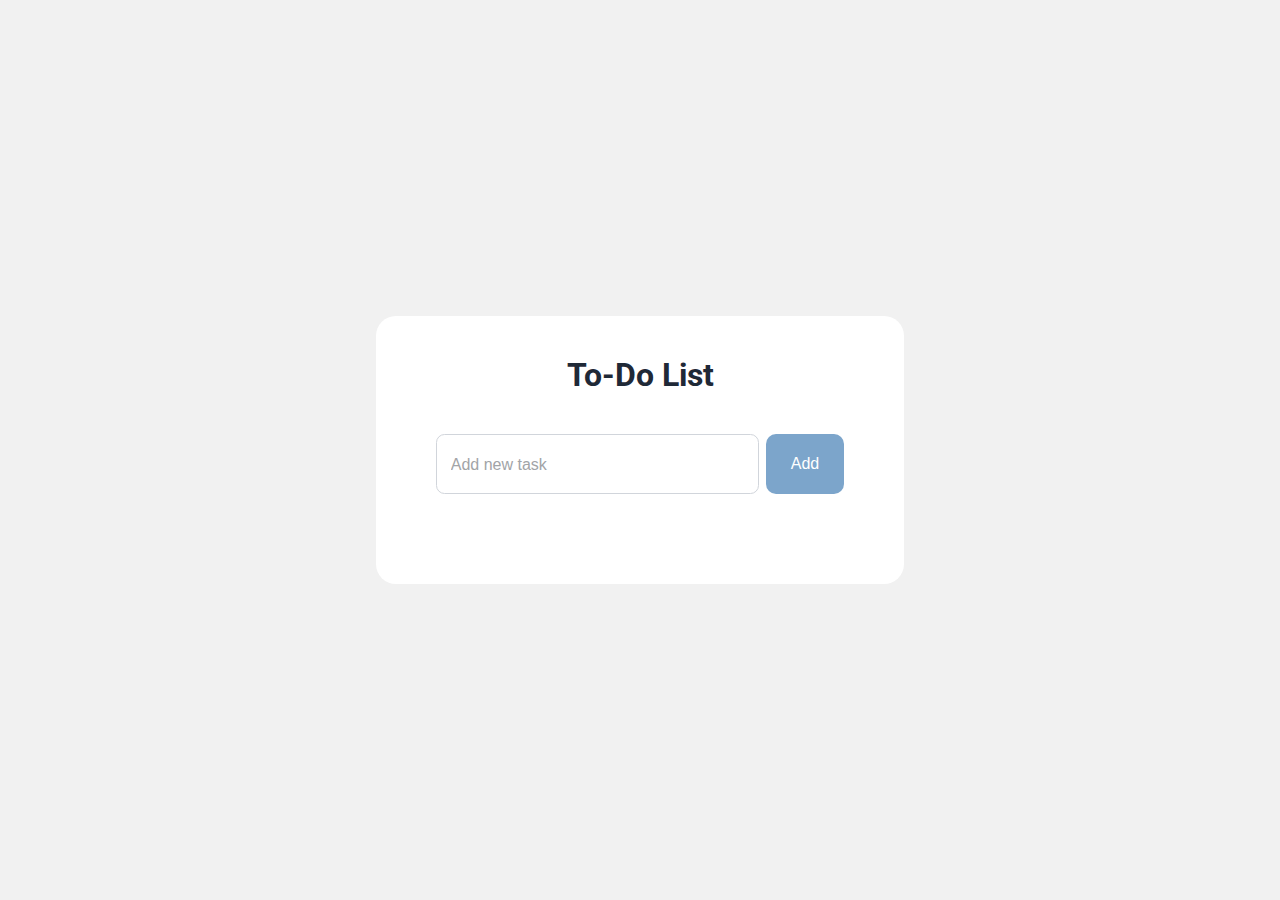
<file: Project #1/index.html>
<!DOCTYPE html>
<html lang="en">

<head>
    <meta charset="UTF-8">
    <meta name="viewport" content="width=device-width, initial-scale=1.0">
    <title>Document</title>
    <link rel="stylesheet" href="style.css">
</head>

<body>
    <div class="parent-div">
        <h1>To-Do List</h1>
        <div class="form-div">
            <form id="myform">
                <input type="text" id="task" placeholder="Add new task">
            </form>
            <button id="add-button">Add</button>

        </div>
        <div id="task-div">
            <div id="task-div-2">
                <form class="checkbox">
                    <input type="checkbox" name="" id="check">
                </form>
                <h3 id="h3"></h3>
                <span id="x">&#10005</span>
            </div>
        </div>
    </div>
    <script src="index.js"></script>
</body>

</html>
</file>
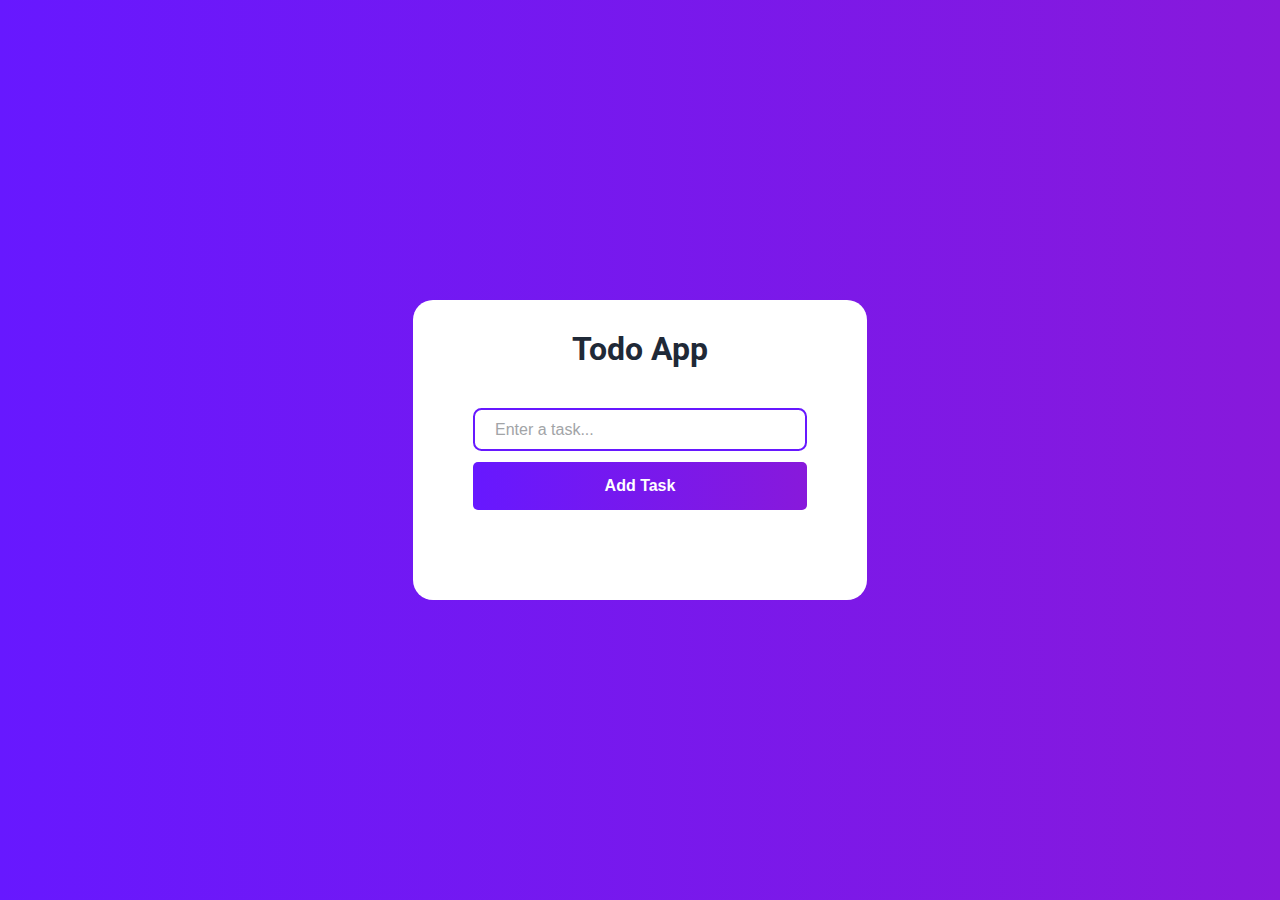
<file: Project_1/index.html>
<!DOCTYPE html>
<html lang="en">

<head>
    <meta charset="UTF-8">
    <meta name="viewport" content="width=device-width, initial-scale=1.0">
    <title>Todo app</title>
    <link rel="stylesheet" href="style.css">
</head>

<body>
    <div class="parent-div">
        <h1>Todo App</h1>

        <div class="form-div">
            <div id="enter-task">
                <h4 class="h4">Please enter a task</h4>
            </div>
            <form id="myform">
                <input type="text" id="task" placeholder="Enter a task...">
            </form>
            <button id="add-button">Add Task</button>

        </div>
        <div id="task-div">
            <div id="tasks-container">

            </div>
        </div>
    </div>
    <script src="index.js"></script>
</body>

</html>
</file>
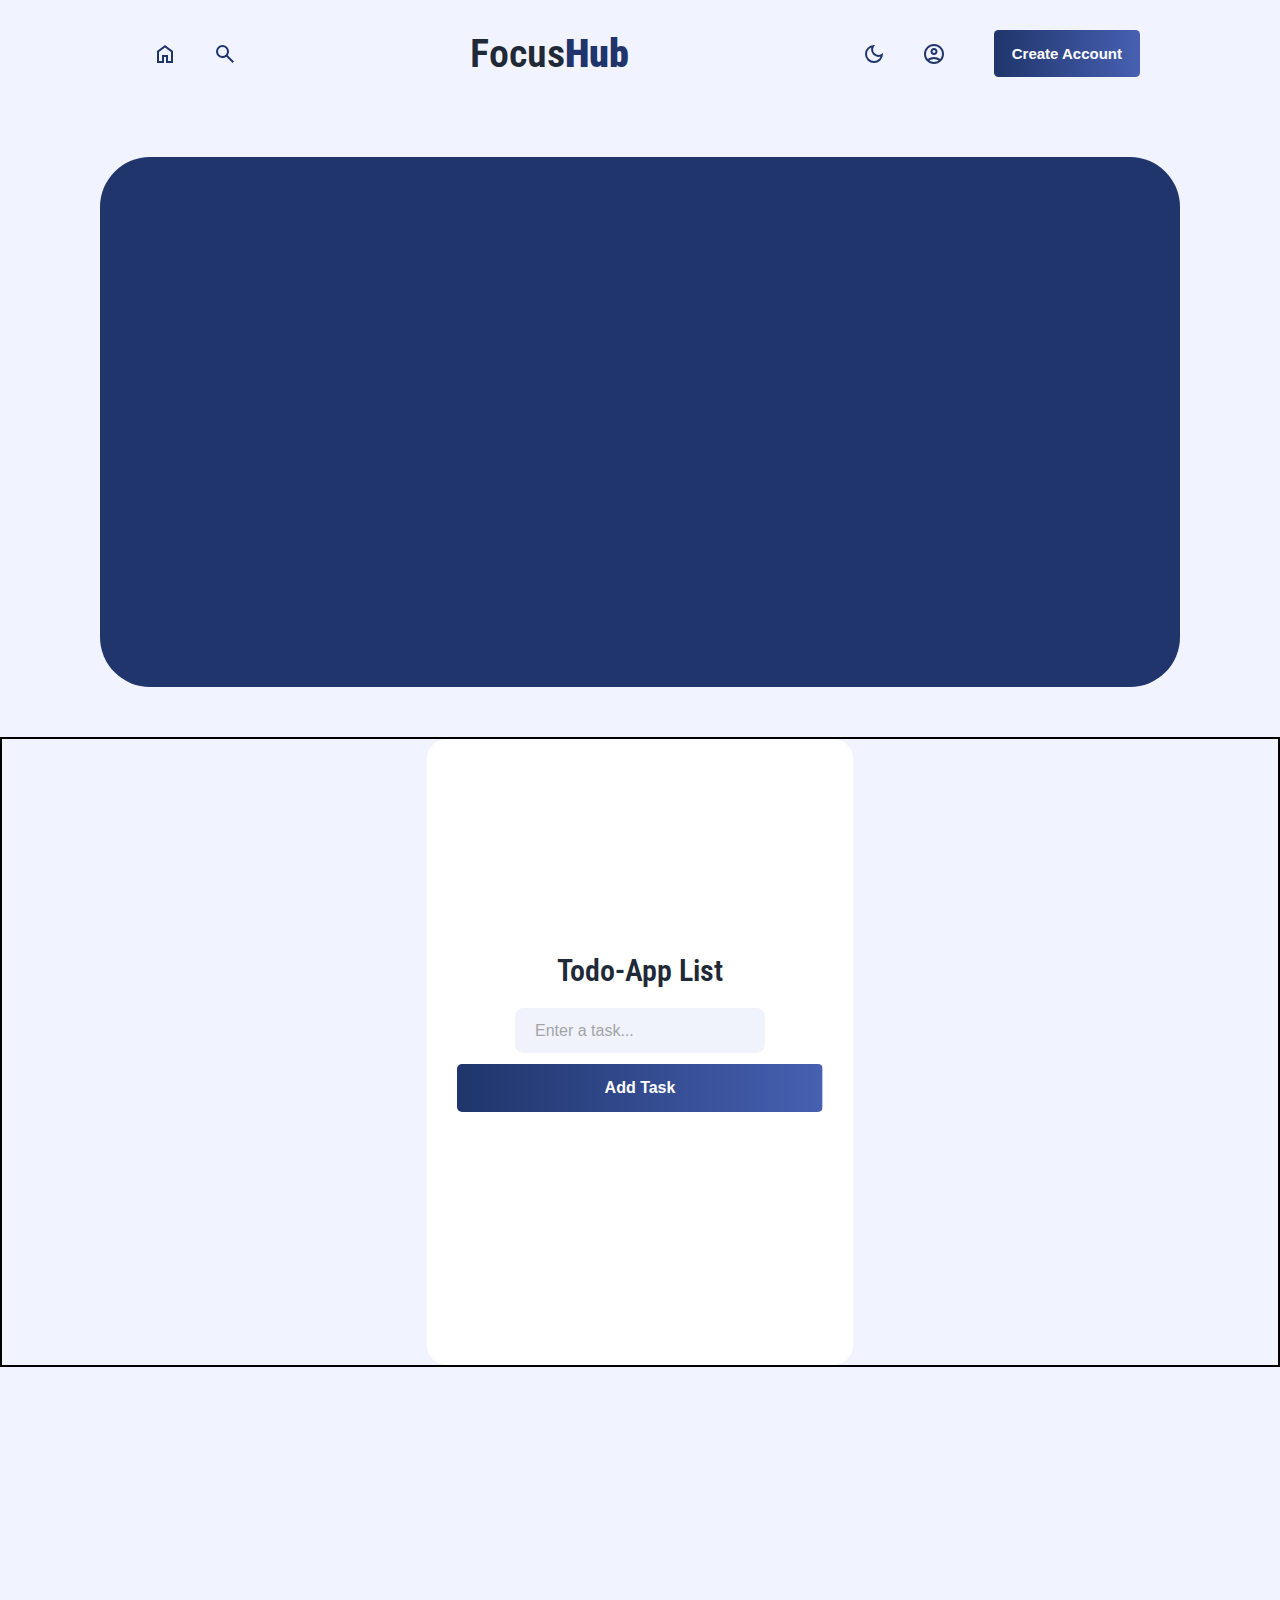
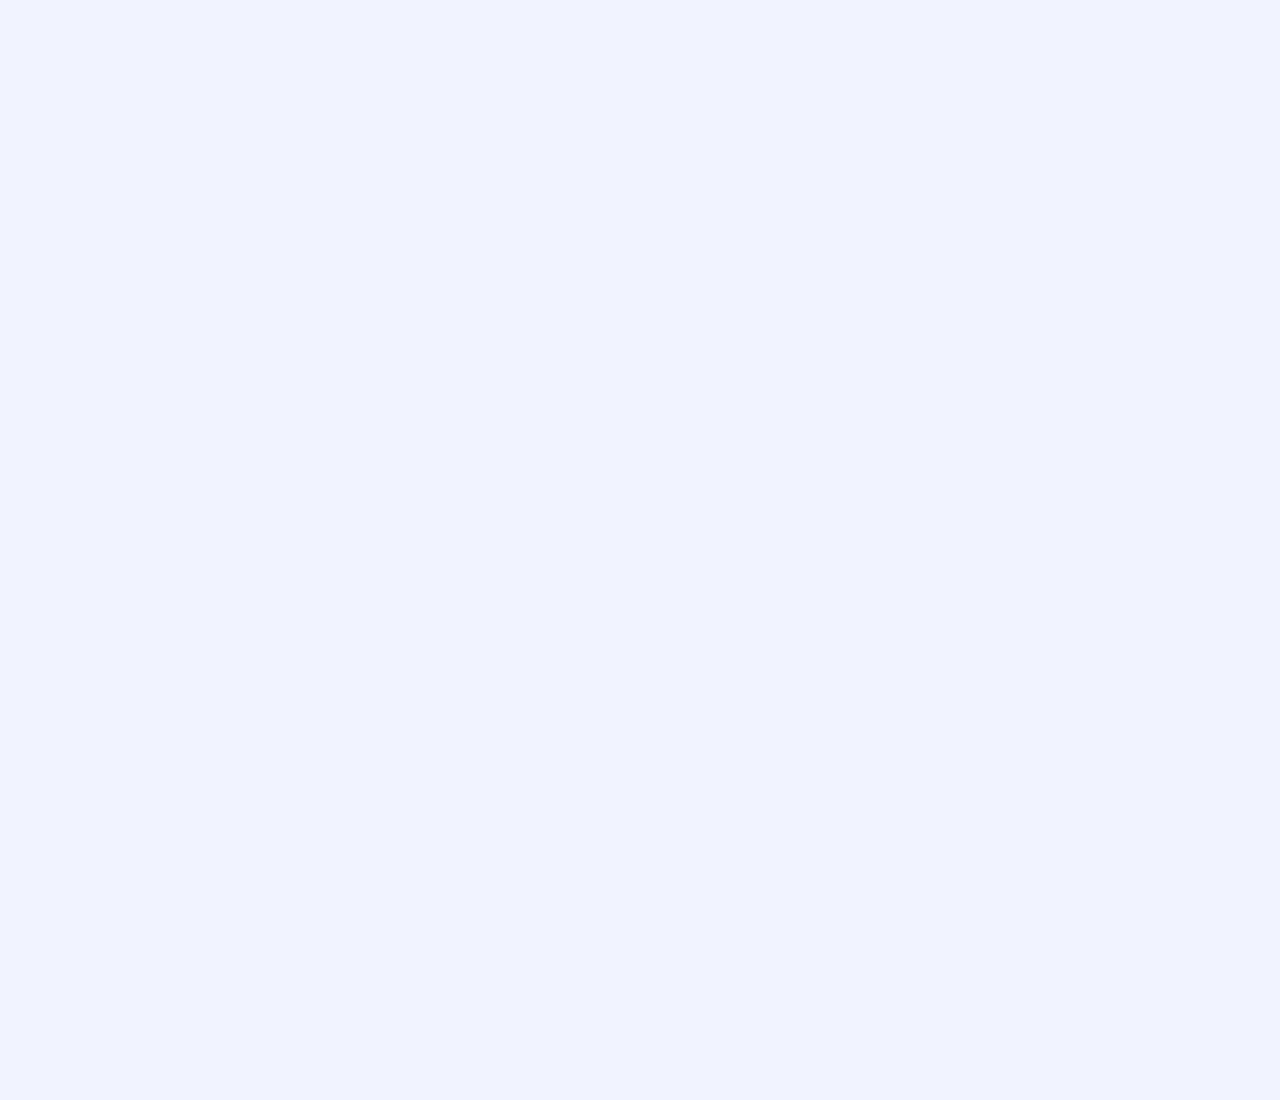
<file: Project_2/index.html>
<!DOCTYPE html>
<html lang="en">

<head>
    <meta charset="UTF-8">
    <link rel="icon" type="image/svg+xml"
        href="[data-uri]">
    <meta name="viewport" content="width=device-width, initial-scale=1.0">
    <title>FocusHub</title>
    <link rel="stylesheet"
        href="https://fonts.googleapis.com/css2?family=Material+Symbols+Outlined:opsz,wght,FILL,GRAD@24,400,0,0&icon_names=home" />
    <link rel="stylesheet" href="style.css">
</head>

<body>
    <header class="header">
        <div class="div-1">
            <button class="home-button button-1">
                <img src="images/home.svg" alt="" class="home">

            </button>
            <div id="form-div">
                <form id="form">
                    <input type="text" class="input" placeholder="Search...">
                </form>
                <button id="search">
                    <img src="images/search.svg" alt="search" id="search-img">
                </button>


            </div>


        </div>
        <h1 class="FocusHub">Focus<span class="Hub">Hub</span></h1>
        <div class="div-1">


            <button class="darck-mode button-1">
                <img src="images/dark.svg" alt="dark mode" id="dark">
            </button>
            <button class="sign-in button-1">
                <img src="images/accaunt.svg" alt="account_circle" class="person_img">
            </button>
            <button class="register">Create Account</button>
        </div>
    </header>
    <section class="hero-section">
        <div class="hero-div">

        </div>
    </section>

    <section class="section-1">
        <div class="parent-div">
            <h1 class="todo-app">Todo-App List</h1>

            <div class="form-div">
                <div id="enter-task">
                    <h4 class="h4">Please enter a task</h4>
                </div>
                <form id="myform">
                    <input type="text" id="task" placeholder="Enter a task...">
                </form>
                <button id="add-button">Add Task</button>

            </div>
            <div id="task-div">
                <div id="tasks-container">

                </div>
            </div>
        </div>
    </section>

    <script src="index.js"></script>
</body>

</html>
</file>
<file: Project #1/style.css>
@import url('https://fonts.googleapis.com/css2?family=Roboto:ital,wght@0,100..900;1,100..900&display=swap');
*{
    margin: 0;
    padding: 0;
    box-sizing: border-box;
    caret-color: transparent;
}


body{
    display: flex;
    justify-content: center;
    align-items: center;
    height: 100vh;
    background-color: #f1f1f1;
    font-family: "Roboto";
}



.parent-div{
    background-color: white;
    padding: 40px;
    display: flex;
    flex-direction: column;
    justify-content: center;
    align-items: center;
    text-align: center;
    gap: 20px;
    border-radius: 20px;

}

.form-div{
    padding: 20px;
    display: flex;
    gap: 7px;

}

form input{
    border: 1.5px solid #d1d5db;
    padding: 18px 60px 18px 14px;
    border-radius: 8.5px;
    background-color: #ffff;
    outline: none;
    caret-color: black;
    font-size: 1.2rem;
    color: #7b7c7d
    
}
form input::placeholder{
    color: #a2a4a7;
    font-size: 1rem;
}


button{
    padding: 12px 25px;
    font-size: 1rem;
    border-radius: 10px;
    color: white;
    background-color: rgb(124, 165, 203);
    border: none;
    cursor: pointer;
    transition: 0.5s;

}
button:active{
    transform: scale(1.1);
}
h1{
    color: #1f2937;
     
}


#task-div{
    display: flex;
    flex-direction: column;
    justify-content: center;
    align-items: center;
    padding: 5px;
    gap: 10px;
    width: 100%;


}


#task-div-2{
    display: flex;
    justify-content: space-between;
    align-items: center;
    padding: 20px;
    width: 100%;
    background-color: white;
    box-shadow: 0px 0px 10px rgba(58, 58, 58, 0.142);
    border-radius: 10px;

}
#x{
    cursor: pointer;
    font-size: 1.2rem;
    font-weight: 700;
    opacity: 60%;
}

#check{
    width:20px;
    height: 20px;
    caret-color: transparent;
    background-color:  green;
    accent-color: green;
    cursor: pointer;
}
#task-div-3{
    display: flex;
    justify-content: space-between;
    align-items: center;
    padding: 20px;
    width: 100%;
    background-color: white;
    box-shadow: 0px 0px 10px rgba(58, 58, 58, 0.142);
    border-radius: 10px;
}
#task-div-4{
    display: flex;
    justify-content: space-between;
    align-items: center;
    padding: 20px;
    width: 100%;
    background-color: white;
    box-shadow: 0px 0px 10px rgba(58, 58, 58, 0.142);
    border-radius: 10px;
}
@media (max-width: 560px){
    body{
        padding: 20px;
    }
    .parent-div{
        width: 100%;
    }
}
</file>
<file: Project_1/style.css>
@import url('https://fonts.googleapis.com/css2?family=Roboto:ital,wght@0,100..900;1,100..900&display=swap');

* {
    margin: 0;
    padding: 0;
    box-sizing: border-box;
    caret-color: transparent;
}


body {
    display: flex;
    justify-content: center;
    align-items: center;
    height: 100vh;
    background-image: linear-gradient(to right, rgb(103, 24, 255), rgb(136, 25, 219));
    font-family: "Roboto";
}



.parent-div {
    background-color: white;
    padding: 30px 40px;
    display: flex;
    flex-direction: column;
    justify-content: center;
    align-items: center;
    text-align: center;
    gap: 20px;
    border-radius: 20px;

}

.form-div {
    padding: 20px;
    display: flex;
    flex-direction: column;
    gap: 11px;

}

#enter-task {
    width: 100%;
    padding: 10px;
    background-color: rgb(255, 230, 227);
    color: #f58090;
    display: none;
    justify-content: center;
    align-items: center;
    text-align: center;
    border-radius: 3px;
    transition: 4s;
    animation: task 1s ease;
}

@keyframes task {
    from {
        opacity: 0;
        transform: translateY(-5px);
    }

    to {
        opacity: 1;
        transform: translateY(0px);
    }
}

form input {
    border: 2px solid rgb(103, 24, 255);
    padding: 10px 90px 10px 20px;
    border-radius: 8.5px;
    background-color: #ffff;
    outline: none;
    caret-color: black;
    font-size: 1.03rem;
    color: #7b7c7d;


}

form input::placeholder {
    color: #a2a4a7;
    font-size: 1rem;
}


button {
    padding: 15px 25px;
    font-size: 1rem;
    border-radius: 5px;
    color: white;
    background-image: linear-gradient(to right, rgb(103, 24, 255), rgb(136, 25, 219));
    background-repeat: no-repeat;
    background-position: right;
    border: none;
    cursor: pointer;
    transition: 0.5s;
    font-weight: 600;

}

button:active {
    transform: scale(1.1);
}

h1 {
    color: #1f2937;

}

#task-div {
    display: flex;
    flex-direction: column;
    justify-content: center;
    align-items: center;
    padding: 10px 20px;
    gap: 10px;
    width: 100%;


}

#task-container {
    display: flex;
    flex-direction: column;
    justify-content: center;
    align-items: center;
    padding: 5px;
    gap: 10px;
    width: 100%;


}


.task-div-2 {
    display: flex;
    justify-content: space-between;
    align-items: center;
    padding: 20px;
    width: 100%;
    background-color: white;
    box-shadow: 0px 0px 10px rgba(58, 58, 58, 0.142);
    border-radius: 10px;
}

.x {
    cursor: pointer;
    font-size: 1.2rem;
    font-weight: 700;
    opacity: 60%;
}

.check {
    width: 20px;
    height: 20px;
    caret-color: transparent;
    background-color: green;
    accent-color: green;
    cursor: pointer;
}

#task-div-3 {
    display: flex;
    justify-content: space-between;
    align-items: center;
    padding: 20px;
    width: 100%;
    background-color: white;
    box-shadow: 0px 0px 10px rgba(58, 58, 58, 0.142);
    border-radius: 10px;
}

#task-div-4 {
    display: flex;
    justify-content: space-between;
    align-items: center;
    padding: 20px;
    width: 100%;
    background-color: white;
    box-shadow: 0px 0px 10px rgba(58, 58, 58, 0.142);
    border-radius: 10px;
}

@media (max-width: 560px) {
    body {
        padding: 20px;
    }

    .parent-div {
        width: 100%;
        padding: 20px;
    }

    form input {
        padding: 10px 20px;
        font-size: 0.9rem;
    }

    button {
        padding: 12px 20px;
        font-size: 0.9rem;
    }

    h1 {
        font-size: 1.5rem;
    }

    .task-div-2 {
        flex-direction: column;
        align-items: flex-start;
        gap: 10px;
    }

    .check {
        width: 18px;
        height: 18px;
    }

    .x {
        font-size: 1rem;
    }
}
</file>
<file: Project_2/style.css>
@import url('https://fonts.googleapis.com/css2?family=Roboto+Condensed:ital,wght@0,100..900;1,100..900&display=swap');

* {
    margin: 0;
    padding: 0;
    box-sizing: border-box;
    caret-color: transparent;
}

body {
    background-color: #f1f4fe;
    height: 300vh;
    font-family: "Roboto Condensed", sans-serif;
    overflow-y: auto;
    scrollbar-width: thin;

}
/* WebKit ბრაუზერებისთვის */
::-webkit-scrollbar {
    width: 10px;
}

::-webkit-scrollbar-track {
    background: #1f356b;
}

::-webkit-scrollbar-thumb {
    background: #f1f4fe;
    
}

::-webkit-scrollbar-thumb:hover {
    border-radius: 10px;
    background: rgb(129, 133, 192); /* ან უფრო მუქი ლურჯი */
}

header {
    width: 100%;
    display: flex;
    justify-content: space-around;
    align-items: center;
    padding: 30px;

}

.div-1 {
    display: flex;
    justify-content: center;
    align-items: center;
    gap: 10px;
}

.person_img {
    width: 2.4rem;
    cursor: pointer;
}

.home {
    width: 2.5rem;
    color: #1f356b;
    cursor: pointer;
}

.Hub {
    color: #1f356b;
    font-weight: 900;
}

#search-img,
#dark {
    width: 2.3em;
    transition: 0.5s;
    cursor: pointer;
}

.button-1,
#search {
    display: flex;
    justify-content: center;
    align-items: center;
    border: none;
    background: none;
    width: 45px;
    height: 45px;
    transition: 0.5s;
    border-radius: 3.5px;
    font-size: 1rem;
}


.button-1:hover {
    transform: scale(1.08);
    box-shadow: 0px 0px 10px rgba(0, 0, 0, 0.37);
}

.register {
    padding: 15px 18px;
    margin-left: 25px;
    border: none;
    background-image: linear-gradient(to right, #1f356b, #4760b1);
    color: white;
    font-size: 15px;
    border-radius: 4.5px;
    cursor: pointer;
    transition: 0.5s;
}

#search:hover,
.register:hover {
    transform: scale(1.08);
}

.button-1:active,
.register:active {
    transform: scale(0.9);
}

.FocusHub {
    font-size: 2.5rem;
    /* letter-spacing: 1px; */
    font-weight: 600;
    cursor: pointer;
}

#form-div {
    display: flex;
    justify-content: center;
    align-items: center;

}

#form {

    padding: 4px 10px;
    border-radius: 15px;
    display: none;
    justify-content: center;
    align-items: center;
    transition: 0.7s;
    animation: form 1s ease;

}

.input {
    padding: 10px 80px 10px 14px;
    border: none;
    outline: none;
    font-size: 16px;
    caret-color: black;
    background-color: #f1f4fe;
}


.input::placeholder {
    color: #1f356b;
    font-size: 15px;

}


@keyframes form {
    from {
        opacity: 0;
    }

    to {
        opacity: 100%;
    }
}


.hero-section{
    width: 100%;
    height: 70vh;
    padding: 50px 100px;
    display: flex;
    justify-content: center;
    align-items: center;

}

.hero-div{
    background-color: #1f356b;
    width: 100%;
    height: 100%;
    border-radius: 50px;
}


.section-1{
    width: 100%;
    height: 70vh;
    border: 2px solid black;
    display: flex;
    justify-content: center;
    align-items: center;
    gap: 30px;

}



.parent-div {
    background-color: white;
    padding: 60px 30px;
    display: flex;
    flex-direction: column;
    justify-content: center;
    align-items: center;
    text-align: center;
    gap: 20px;
    border-radius: 20px;
    height: 100%;
    width: 33.33%;

}

.form-div {
    
    display: flex;
    flex-direction: column;
    gap: 11px;
    width: 100%;

}

#enter-task {
    width: 100%;
    padding: 10px;
    background-color: rgb(255, 230, 227);
    color: #f58090;
    display: none;
    justify-content: center;
    align-items: center;
    text-align: center;
    border-radius: 3px;
    transition: 4s;
    animation: task 1s ease;
}

@keyframes task {
    from {
        opacity: 0;
        transform: translateY(-5px);
    }

    to {
        opacity: 1;
        transform: translateY(0px);
    }
}

form input {
    border: none;
    padding: 13px 10px 13px 20px;
    border-radius: 8.5px;
    background-color: #f0f3fc;
    outline: none;
    caret-color: black;
    font-size: 1.03rem;
    color: #7b7c7d;
    

}

form input::placeholder {
    color: #a2a4a7;
    font-size: 1rem;
}


button {
    padding: 15px 25px;
    font-size: 1rem;
    border-radius: 5px;
    color: white;
    background-image: linear-gradient(to right, #1f356b, #4760b1);
    background-repeat: no-repeat;
    background-position: right;
    border: none;
    cursor: pointer;
    transition: 0.5s;
    font-weight: 600;

}

button:active {
    transform: scale(1.1);
}

h1 {
    color: #1f2937;

}

#task-div {
    display: flex;
    flex-direction: column;
    justify-content: center;
    align-items: center;
    padding: 10px 20px;
    gap: 10px;
    width: 100%;


}

#task-container {
    display: flex;
    flex-direction: column;
    justify-content: center;
    align-items: center;
    padding: 5px;
    gap: 10px;
    width: 100%;


}


.task-div-2 {
    display: flex;
    justify-content: space-between;
    align-items: center;
    padding: 20px;
    width: 100%;
    background-color: white;
    box-shadow: 0px 0px 10px rgba(58, 58, 58, 0.142);
    border-radius: 10px;
}

.x {
    cursor: pointer;
    font-size: 1.2rem;
    font-weight: 700;
    opacity: 60%;
}

.check {
    width: 20px;
    height: 20px;
    caret-color: transparent;
    background-color: green;
    accent-color: green;
    cursor: pointer;
}

#task-div-3 {
    display: flex;
    justify-content: space-between;
    align-items: center;
    padding: 20px;
    width: 100%;
    background-color: white;
    box-shadow: 0px 0px 10px rgba(58, 58, 58, 0.142);
    border-radius: 10px;
}

#task-div-4 {
    display: flex;
    justify-content: space-between;
    align-items: center;
    padding: 20px;
    width: 100%;
    background-color: white;
    box-shadow: 0px 0px 10px rgba(58, 58, 58, 0.142);
    border-radius: 10px;
}


.todo-app{
    font-weight: 600;
    font-size: 1.9rem;
}
</file>
